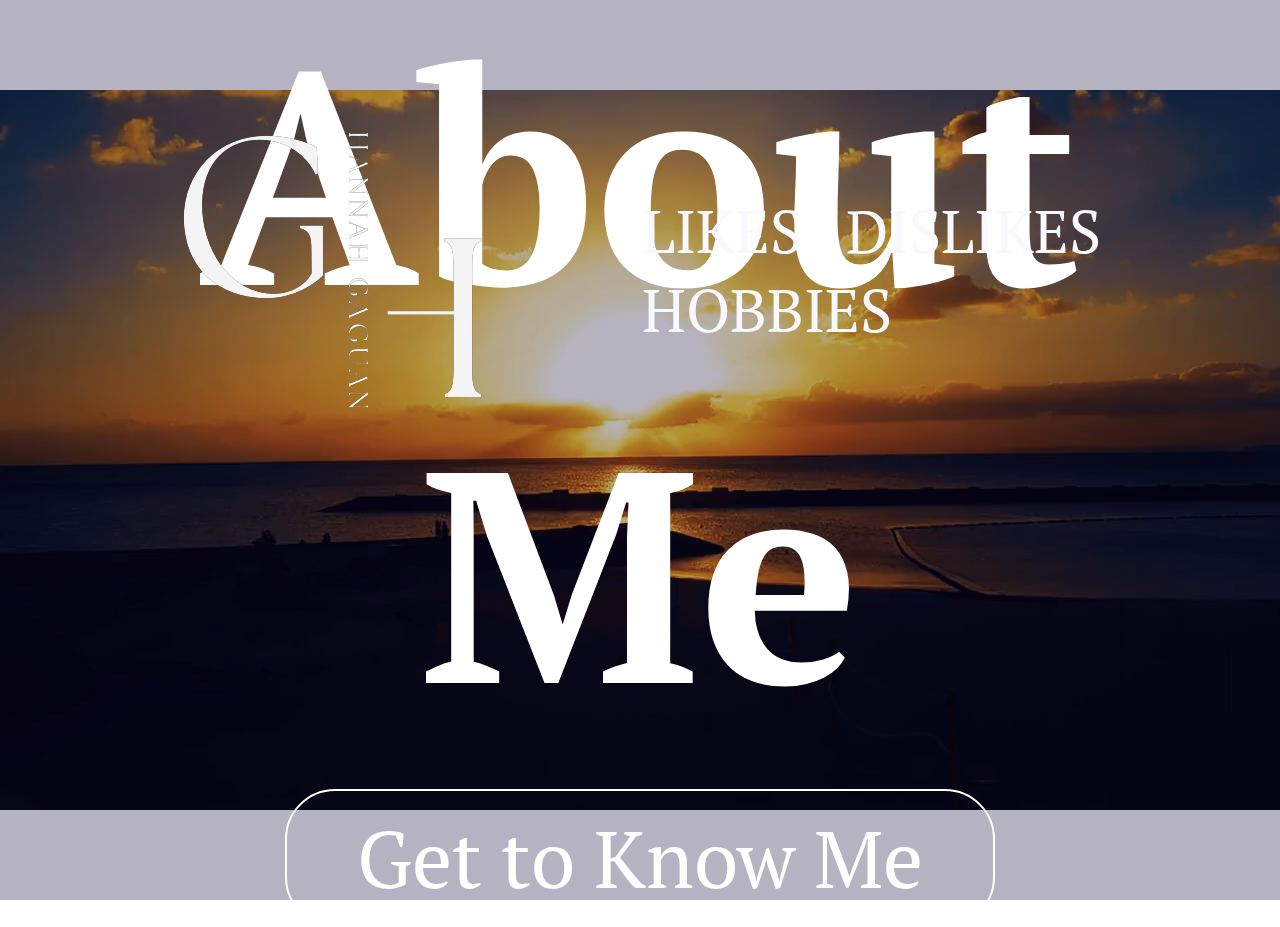
<file: index.html>
<!DOCTYPE html>
<html lang="en">
<head>
    <meta charset="UTF-8">
    <meta http-equiv="X-UA-Compatible" content="IE=edge">
    <meta name="viewport" content="width=device-width, initial-scale=1.0">
    <title>Profile</title>
    <link rel="stylesheet" href="style.css">
</head>
<body>
    <div class="hero">

        <video autoplay loop play-inline class="back-video">
            <source src="image/bgvideo.mp4" type="video/mp4">
        </video>
       

        <nav>
            <img src="image/logo.png.png" class="logo">
           <ul>
            <li><a href="LIKES.html">LIKES</a></li>
            <li><a href="./dislikes.html">DISLIKES</a></li>
            <li><a href="./hobbies.html">HOBBIES</a></li>

           </ul>
        </nav>
        <div class="content">
            <h1> About Me</h1>
            <a href="./GET_TO_KNOW.html">Get to Know Me</a>
            
        </div>
    </div>
</body>
</html>
</file>
<file: style.css>
@import url('https://fonts.googleapis.com/css2?family=Edu+NSW+ACT+Foundation:wght@400;500;700&family=PT+Serif&display=swap');
*{
    margin: 0;
    padding: 0;
    box-sizing: border-box;
    font-family: 'PT Serif', serif;
}

.hero{
    width: 100%;
    height: 100vh;
    background-image: linear-gradient(rgba(12,3,51,0.3),rgba(12,3,51,0.3));
    position: relative;
    padding: 0 5%;
    display: flex;
    align-items: center;
    justify-content: center;
}
nav{
    width: 100%;
    position: absolute;
    top: 0;
    left: 0;
    padding: 20px 8%;
    display: flex;
    align-items: center;
    justify-content: space-between;
}
nav.logo{
    width: 80px;
}
nav ul li{
    list-style: none;
    display: inline-block;
    margin-left: 40px;
}
nav ul li{
    text-decoration: none;
    color: white;
    font-size: larger;
}
nav ul li a{
    text-decoration: #fff;
    font-size: 60px;
    color: ghostwhite;
}
.content{
    text-align: center;
}
.content h1{
    font-size: 300px;
    color: #fff;
    font-weight: 600;
    transition: 0.5s;
}
.content h1:hover{
    -webkit-text-stroke: 2px #fff;
    color: transparent;
}

.content a{
    text-decoration: none;
    display: inline-block;
    color: #fff;
    font-size: 80px;
    border: 2px solid #fff;
    padding: 14px 70px;
    border-radius: 50px;
    margin-top: 20px;
}

.back-video{
    position: absolute;
    width: 100%;
    height: auto;
    z-index: -1;
}
</file>
